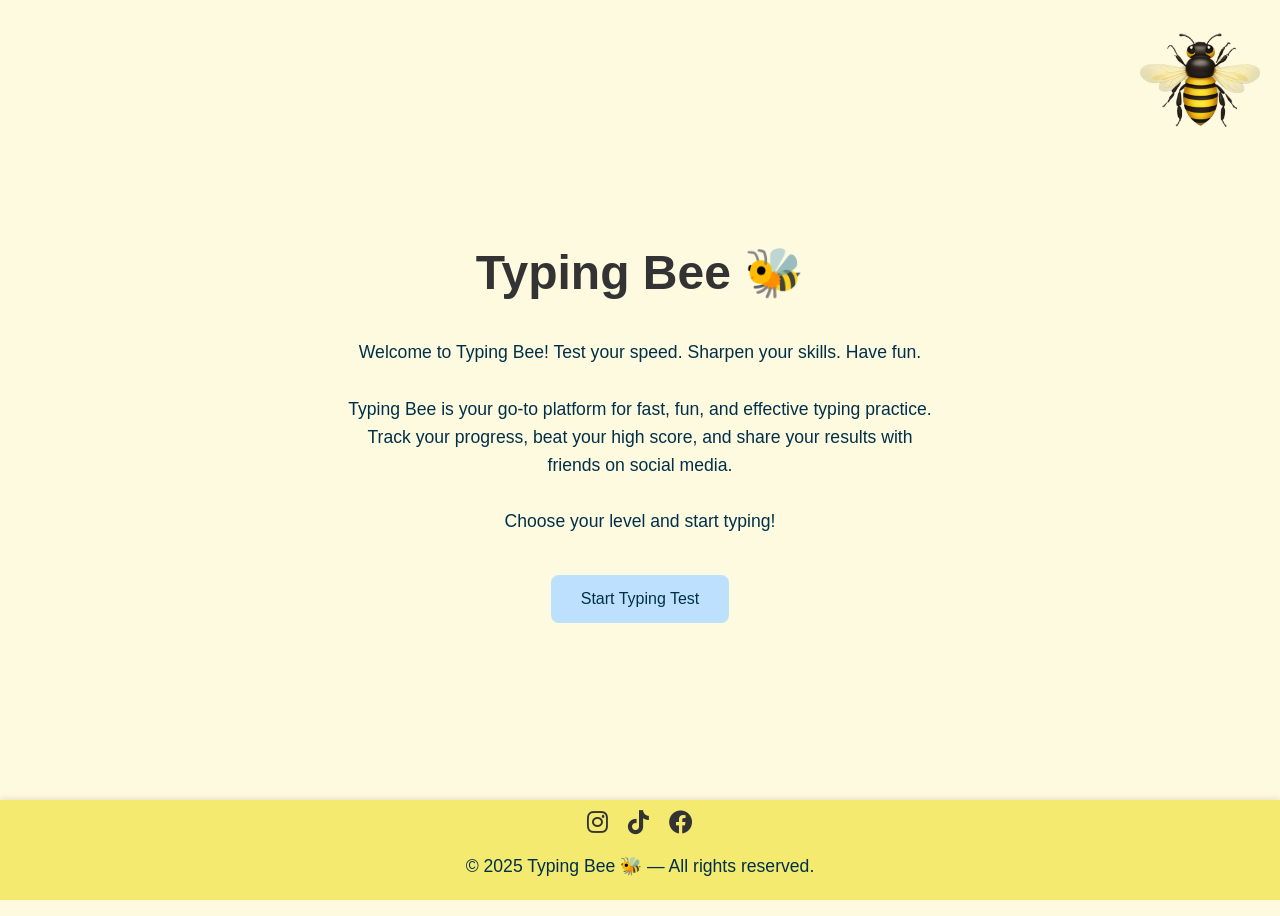
<file: index.html>
<!DOCTYPE html>
<html lang="en">
<head>
    <meta charset="UTF-8"/>
    <meta name="viewport" content="width=device-width, initial-scale=1.0"/>
    <meta name="description" content="Typing Bee is a fun typing speed test game to improve your skills and track your WPM and accuracy. Choose difficulty levels and share your score!">
    <title>Typing Bee</title>
    <link rel="stylesheet" href="style.css"> 
    <link rel="stylesheet" href="https://cdnjs.cloudflare.com/ajax/libs/font-awesome/6.0.0/css/all.min.css"/>
</head>
<body>
    <header>
        <div class="header-content">
            <a href="index.html">
                <img src="emojis.com bee.png" alt="Typing Bee Logo" class="logo">
            </a>
        </div>
    </header>
    
    <h1>Typing Bee 🐝 </h1>
    <p>Welcome to Typing Bee!
        Test your speed. Sharpen your skills. Have fun.
    <br>
    <br>
    Typing Bee is your go-to platform for fast, fun, and effective typing practice. 
    <br>
    Track your progress, beat your high score, and share your results with friends on social media. 
    <br>
    <br>
    Choose your level and start typing!
    </p>
    <a href="game.html"><button class="start-button">Start Typing Test</button></a>

    <footer class="main-footer">
        <div class="social-links">
            <a href="https://www.instagram.com/" target="_blank">
                <i class="fa-brands fa-instagram"></i>
            </a>
            <a href="https://www.tiktok.com/explore" target="_blank">
                <i class="fa-brands fa-tiktok"></i>
            </a>
            <a href="https://www.facebook.com/" target="_blank">
                <i class="fa-brands fa-facebook"></i>
            </a>
        </div>
        <p>© 2025 Typing Bee 🐝 — All rights reserved.</p>
    </footer>
    
    <script src="script.js"></script>
</body>
</html>
</file>
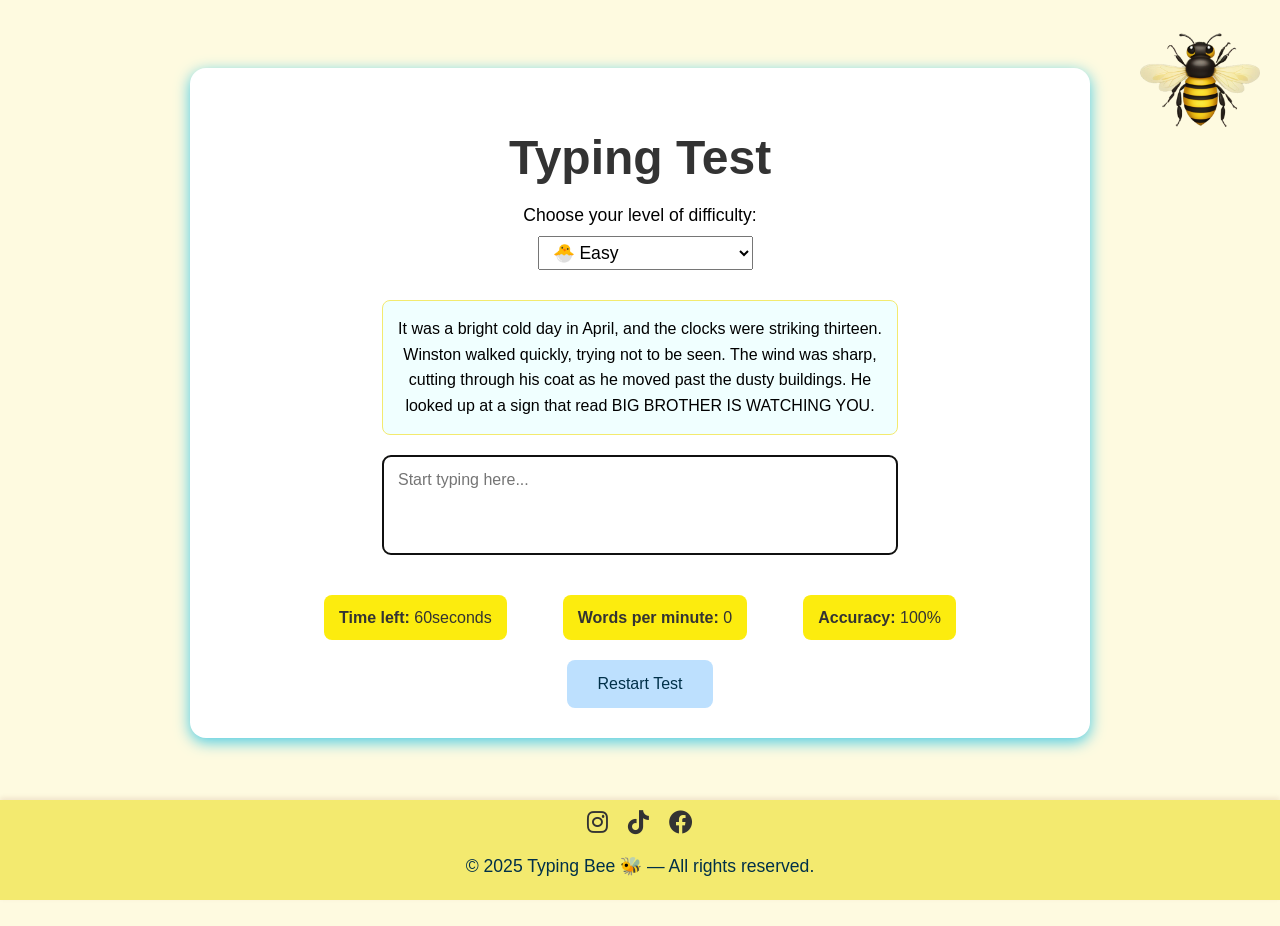
<file: game.html>
<!DOCTYPE html>
<html lang="en">
<head>
    <meta charset="UTF-8">
    <meta name="viewport" content="width=device-width, initial-scale=1.0">
    <meta name="description" content="Typing Bee is a fun typing speed test game to improve your skills and track your WPM and accuracy. Choose difficulty levels and share your score!">
    <title>Typing Bee - Test</title>
    <link rel="stylesheet" href="style.css"> 
    <link rel="stylesheet" href="https://cdnjs.cloudflare.com/ajax/libs/font-awesome/6.0.0/css/all.min.css">
</head>
<body>
    <header>
        <div class="header-content">
            <a href="index.html">
                <img src="emojis.com bee.png" alt="Typing Bee Logo" class="logo">
            </a>
        </div>
    </header>

    <div class="container">

    <h1>Typing Test</h1>

    <label for="difficulty">Choose your level of difficulty:</label>
    <select name="difficulty" id="difficulty">
        <option value="easy">🐣 Easy</option>
        <option value="medium">🐝 Medium</option>
        <option value="hard">🔥 Hard</option>
    </select>

    <div id="display-paragraph" class="paragraph-box"></div>

    <textarea name="textarea" id="typing-area" placeholder="Start typing here ..."></textarea>

    <div class="stats">
        <p><strong>Time left:</strong>  <span id="timer">60</span>seconds</p>
        <p><strong>Words per minute:</strong> <span id="wpm">0</span></p>
        <p><strong>Accuracy:</strong> <span id="accuracy">100%</span></p>
    </div>

    <button class="start-button" onclick="startTest()">Restart Test</button>

    </div>
    
    <footer class="main-footer">
        <div class="social-links">
            <a href="https://www.instagram.com/" target="_blank">
                <i class="fa-brands fa-instagram"></i>
            </a>
            <a href="https://www.tiktok.com/explore" target="_blank">
                <i class="fa-brands fa-tiktok"></i>
            </a>
            <a href="https://www.facebook.com/" target="_blank">
                <i class="fa-brands fa-facebook"></i>
            </a>
        </div>
        <p>© 2025 Typing Bee 🐝 — All rights reserved.</p>
    </footer>

    <script src="script.js"></script>

</body>
</html>
</file>
<file: style.css>
* {
    box-sizing: border-box;
    font-family: Arial, Helvetica, sans-serif;
}

body {
    display: flex;
    flex-direction: column;
    justify-content: center;
    align-items: center;
    min-height: 100vh;
    padding: 0;
    text-align: center;
    background-color: #fefae0;
    padding-bottom: 80px;
}

/* Header and logo */ 
header {
    position: absolute;
    top: 20px;
    right: 20px;
    z-index: 10;
}

.logo {
    width: 10vw;
    max-width: 120px;
    min-width: 60px;
    height: auto;
    cursor: pointer;
    transition: transform 0.3s ease;
}

.logo:hover {
    transform: scale(1.1);
}


/* Main container */
.container {
    background-color: white;
    border-radius: 16px;
    padding: 30px 20px;
    max-width: 900px;
    width: 90%;
    margin: 60px auto 100px;
    box-shadow: 0 4px 15px #48cae4;
    display: flex;
    flex-direction: column;
    align-items: center;
}

h1 {
    font-size: 3rem;
    margin-bottom: 20px;
    color: #333;
}

label, select {
    font-size: 1.1rem;
    margin-bottom: 10px;
}

select {
    width: 25%;
    margin-left: 10px;
    padding: 5px 10px;
}

/* Paragraph display */
.paragraph-box {
    max-height: 300px;
    overflow-y: auto;
    padding: 15px;
    border: 1px solid #f3ea6f;
    background-color: azure;
    margin: 20px 0;
    border-radius: 8px;
    font-size: 16px;
    line-height: 1.6;
    width: 60%;
    white-space: pre-wrap;
}

p {
    max-width: 600px;
    line-height: 1.6;
    font-size: 1.1rem;
    color: #003049;
    margin-bottom: 40px;
}

/* Textarea */ 
#typing-area {
    width: 60%;
    padding: 15px;  
    font-size: 1rem;
    border: 1px solid #f3ea6f;
    border-radius: 8px;
    margin-bottom: 20px;
    resize: none;
    height: 100px;
}


/* Stats */
.stats {
    display: flex;
    justify-content: space-around;
    width: 80%;
    margin: 20px 0;
}

.stats p {
    padding: 10px 15px;
    background-color: #fcec0e;
    border-radius: 8px;
    font-size: 1rem;
    margin: 0;
    color: #333;
}

/* Button */
.start-button {
    padding: 15px 30px;
    font-size: 1rem;
    background-color: #bde0fe;
    color: #003049;
    border: none;
    border-radius: 8px;
    cursor: pointer;
    transition: background-color 0.3s ease, transform 0.2s ease;
}

.start-button:hover {
    background-color: #cdb4db;
    transform: scale(1.05);
    color: #780000;
}

/* Footer */
.main-footer {
    width: 100%;
    height: 100px;
    text-align: center;
    background-color: #f3ea6f;
    color: #333;
    position: fixed;
    bottom: 0;
    left: 0;
    font-size: 0.9rem;
    box-shadow: 0 -2px 5px rgba(114, 22, 22, 0.1);
    padding: 10px 0;
    display: flex;
    flex-direction: column;
    align-items: center;
}

.main-footer .social-links {
    display: flex;
    justify-content: center;
    gap: 20px;
}

.main-footer .social-links a i {
    font-size: 1.5rem;
    color: #333;
    transition: transform 0.2s ease, color 0.2s ease;
}

.main-footer .social-links a i:hover {
    transform: scale(1.2);
    color: #000;
}


/* Make the page responsive on obile device */
@media (max-width: 600px) {
    .main-footer {
        font-size: 0.8rem;
        padding: 12px 10px;
        gap: 6px;
    }

    .main-footer .social-links {
        gap: 15px;
    }
}
</file>
